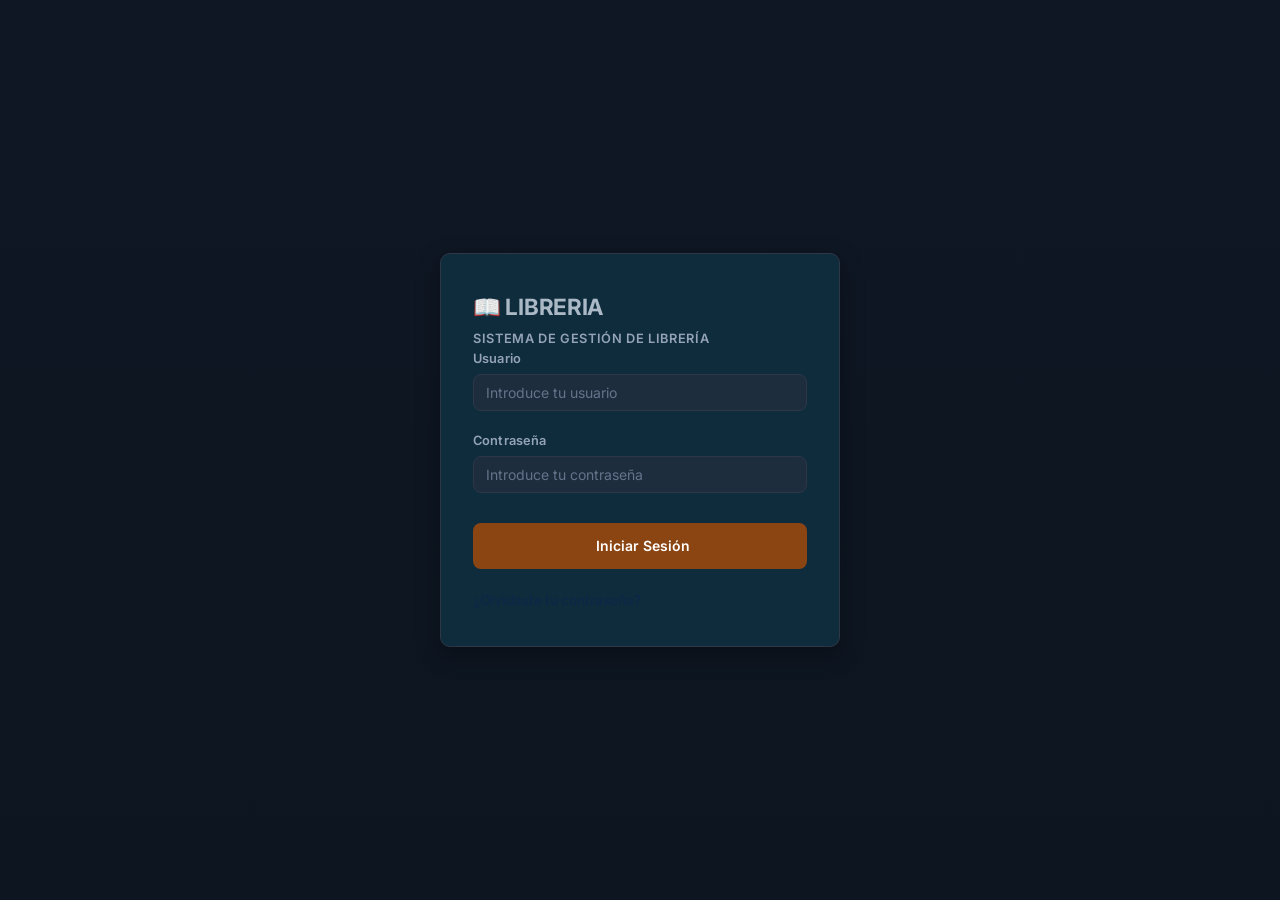
<file: index.html>
<!DOCTYPE html>
<html lang="es">
<head>
  <meta charset="UTF-8">
  <meta name="viewport" content="width=device-width, initial-scale=1.0">
  <meta name="description" content="Inicio de sesión para el Sistema Integral de Gestión BookStore. Administra libros, ventas y reservas.">
  <title>Acceso - BookStore</title>
  <link rel="stylesheet" href="css/style.css">
</head>
<body>

  <div class="login-container">
    <div class="login-card">
      <div class="login-logo">
        <span>📖</span> LIBRERIA 
      </div>
      <p class="login-subtitle">Sistema de Gestión de Librería</p>

      <form id="loginForm" onsubmit="procesarLogin(event)" style="display: flex; flex-direction: column; gap: 20px; text-align: left;">
        <div class="form-group">
          <label for="username">Usuario</label>
          <input type="text" id="username" class="form-input" placeholder="Introduce tu usuario" required autocomplete="username">
        </div>

        <div class="form-group">
          <label for="password">Contraseña</label>
          <input type="password" id="password" class="form-input" placeholder="Introduce tu contraseña" required autocomplete="current-password">
        </div>

        <button type="submit" class="btn btn-primary" id="btnLogin" style="width: 100%; margin-top: 10px; height: 46px;">
          <span></span> Iniciar Sesión
        </button>
      </form>

      <div style="margin-top: 20px;">
        <a href="#" onclick="abrirRecuperar()" style="color: var(--primary-light); text-decoration: none; font-size: 0.85rem; font-weight: 600;">¿Olvidaste tu contraseña?</a>
      </div>

    </div>
  </div>

  <!-- Modal Recuperación de Contraseña -->
  <div id="modalRecuperacion" class="modal">
    <div class="modal-content" style="max-width: 400px;">
      <div class="modal-header">
        <h3 class="modal-title">🔑 Recuperar Contraseña</h3>
        <button class="modal-close" onclick="cerrarRecuperar()">&times;</button>
      </div>
      <div style="display: flex; flex-direction: column; gap: 16px;">
        <p style="font-size: 0.85rem; color: var(--text-muted);">Introduce tu correo electrónico o tu nombre de usuario para enviarte los pasos de restablecimiento de contraseña.</p>
        <div class="form-group">
          <label for="recoveryEmail">Correo Electrónico / Usuario</label>
          <input type="text" id="recoveryEmail" class="form-input" placeholder="ejemplo@correo.com o admin">
        </div>
      </div>
      <div class="modal-footer">
        <button class="btn btn-secondary" onclick="cerrarRecuperar()">Cancelar</button>
        <button class="btn btn-primary" onclick="simularRecuperacion()">Enviar Enlace</button>
      </div>
    </div>
  </div>

  <!-- Toasts dinámicos -->
  <script src="js/common.js" style="display:none;"></script>
  <!-- Sobrescribimos checkSession en login para evitar bucles de redirección -->
  <script>
    // En la página de login no queremos redirección por sesión ausente
    window.checkSession = function() { return null; };
  </script>
  <script src="js/login.js"></script>
</body>
</html>
</file>
<file: css/style.css>
@import url('https://fonts.googleapis.com/css2?family=Inter:wght@300;400;500;600;700&display=swap');

:root {
  /* Paleta Corporativa Profesional */
  --bg-main: #1c1060;
  --bg-card: #0f2c3c;
  --bg-sidebar: #222e48;
  --bg-input: #1e2d3d;
  --bg-hover: #1e2d3d;
  
  --primary: #8b4513;
  --primary-dark: #06226f;
  --primary-light: #0d2747;
  --primary-subtle: rgba(37, 99, 235, 0.1);
  
  --success: #059669;
  --success-subtle: rgba(5, 150, 105, 0.1);
  --warning: #d97706;
  --warning-subtle: rgba(217, 119, 6, 0.1);
  --danger: #dc2626;
  --danger-subtle: rgba(220, 38, 38, 0.1);
  
  --text-main: #7d8fa8;
  --text-secondary: #94a3b8;
  --text-muted: #64748b;
  --text-white: #abb9c6;
  
  --border: #2d3748;
  --border-light: #374151;
  --border-active: #2563eb;
  
  --shadow-sm: 0 1px 3px rgba(0, 0, 0, 0.2);
  --shadow-md: 0 4px 8px rgba(0, 0, 0, 0.25);
  --shadow-lg: 0 8px 24px rgba(0, 0, 0, 0.3);
  
  --radius-sm: 4px;
  --radius-md: 8px;
  --radius-lg: 10px;
  
  --font: 'Inter', -apple-system, BlinkMacSystemFont, "Segoe UI", Roboto, sans-serif;
}

/* Reset y Base */
*, *::before, *::after {
  box-sizing: border-box;
  margin: 0;
  padding: 0;
}

body {
  font-family: var(--font);
  font-size: 14px;
  background-color: var(--bg-main);
  color: var(--text-main);
  line-height: 1.5;
  display: flex;
  min-height: 100vh;
  overflow-x: hidden;
}

/* Layout */
.app-layout {
  display: flex;
  width: 100vw;
  min-height: 100vh;
}

/* Barra Lateral */
.sidebar {
  width: 240px;
  background-color: var(--bg-sidebar);
  border-right: 1px solid var(--border);
  display: flex;
  flex-direction: column;
  position: fixed;
  top: 0;
  bottom: 0;
  left: 0;
  z-index: 50;
  padding: 20px 0;
}

.sidebar-logo {
  display: flex;
  align-items: center;
  gap: 10px;
  font-size: 1.15rem;
  font-weight: 700;
  color: var(--text-white);
  padding: 0 20px 20px;
  text-decoration: none;
  border-bottom: 1px solid var(--border);
  letter-spacing: -0.3px;
}

.sidebar-logo span {
  font-size: 1.25rem;
}

.sidebar-user {
  padding: 16px 20px;
  border-bottom: 1px solid var(--border);
}

.sidebar-user-name {
  font-size: 0.85rem;
  font-weight: 600;
  color: var(--text-main);
  display: block;
}

.sidebar-user-role {
  font-size: 0.72rem;
  font-weight: 600;
  color: var(--primary-light);
  text-transform: uppercase;
  letter-spacing: 0.06em;
  display: block;
  margin-top: 3px;
}

.sidebar-nav {
  display: flex;
  flex-direction: column;
  padding: 12px 10px;
  flex: 1;
  overflow-y: auto;
  gap: 2px;
}

.nav-link {
  display: flex;
  align-items: center;
  gap: 10px;
  padding: 9px 12px;
  color: var(--text-secondary);
  text-decoration: none;
  font-size: 0.875rem;
  font-weight: 500;
  border-radius: var(--radius-sm);
  transition: background-color 0.15s ease, color 0.15s ease;
}

.nav-link:hover {
  background-color: var(--bg-hover);
  color: var(--text-main);
}

.nav-link.active {
  background-color: var(--primary);
  color: #fff;
  font-weight: 600;
}

.nav-link .icon {
  font-size: 1rem;
  width: 18px;
  text-align: center;
}

.sidebar-footer {
  padding: 12px 10px 8px;
  border-top: 1px solid var(--border);
}

/* Contenido Principal */
.main-content {
  flex: 1;
  margin-left: 240px;
  padding: 32px 36px;
  min-height: 100vh;
  display: flex;
  flex-direction: column;
  gap: 20px;
  max-width: 1400px;
  width: calc(100% - 240px);
}

/* Cabeceras de Sección */
.section-header {
  margin-bottom: 4px;
  padding-bottom: 16px;
  border-bottom: 1px solid var(--border);
}

.section-title {
  font-size: 1.4rem;
  font-weight: 700;
  color: var(--text-white);
  letter-spacing: -0.3px;
}

.section-subtitle {
  color: var(--text-secondary);
  font-size: 0.875rem;
  margin-top: 4px;
}

/* Tarjetas */
.card-grid {
  display: grid;
  grid-template-columns: repeat(auto-fit, minmax(200px, 1fr));
  gap: 16px;
}

.card {
  background-color: var(--bg-card);
  border: 1px solid var(--border);
  border-radius: var(--radius-lg);
  padding: 20px;
  box-shadow: var(--shadow-sm);
  transition: box-shadow 0.2s ease;
}

.card:hover {
  box-shadow: var(--shadow-md);
}

.card.card-primary { border-left: 3px solid var(--primary); }
.card.card-secondary { border-left: 3px solid #7c3aed; }
.card.card-success { border-left: 3px solid var(--success); }
.card.card-danger { border-left: 3px solid var(--danger); }

/* Tarjetas de Estadísticas */
.stat-card {
  display: flex;
  align-items: center;
  justify-content: space-between;
  gap: 16px;
}

.stat-info h3 {
  font-size: 1.85rem;
  font-weight: 700;
  line-height: 1.2;
  color: var(--text-white);
}

.stat-info p {
  color: var(--text-secondary);
  font-size: 0.75rem;
  font-weight: 600;
  text-transform: uppercase;
  letter-spacing: 0.06em;
  margin-top: 4px;
}

.stat-icon {
  font-size: 1.6rem;
  opacity: 0.7;
  background: var(--bg-input);
  width: 48px;
  height: 48px;
  display: flex;
  align-items: center;
  justify-content: center;
  border-radius: var(--radius-md);
  border: 1px solid var(--border);
  flex-shrink: 0;
}

/* Formularios */
.form-panel {
  background-color: var(--bg-card);
  border: 1px solid var(--border);
  border-radius: var(--radius-lg);
  padding: 22px;
}

.form-row {
  display: flex;
  flex-wrap: wrap;
  gap: 14px;
  align-items: flex-end;
}

.form-group {
  flex: 1;
  min-width: 190px;
  display: flex;
  flex-direction: column;
  gap: 6px;
}

.form-group label {
  font-size: 0.8rem;
  font-weight: 600;
  color: var(--text-secondary);
  letter-spacing: 0.01em;
}

.form-input,
.form-select,
.form-textarea {
  width: 100%;
  padding: 9px 12px;
  background-color: var(--bg-input);
  border: 1px solid var(--border);
  border-radius: var(--radius-md);
  color: var(--text-main);
  font-family: var(--font);
  font-size: 0.875rem;
  outline: none;
  transition: border-color 0.15s ease, box-shadow 0.15s ease;
}

.form-textarea {
  resize: vertical;
  min-height: 75px;
}

.form-input:focus,
.form-select:focus,
.form-textarea:focus {
  border-color: var(--border-active);
  box-shadow: 0 0 0 2px rgba(37, 99, 235, 0.12);
}

.form-input::placeholder,
.form-textarea::placeholder {
  color: var(--text-muted);
}

/* Botones */
.btn {
  display: inline-flex;
  align-items: center;
  justify-content: center;
  gap: 6px;
  padding: 9px 18px;
  font-family: var(--font);
  font-size: 0.875rem;
  font-weight: 600;
  border-radius: var(--radius-md);
  border: none;
  cursor: pointer;
  transition: background-color 0.15s ease, opacity 0.15s ease;
  outline: none;
  white-space: nowrap;
}

.btn-primary {
  background-color: var(--primary);
  color: #fff;
}

.btn-primary:hover {
  background-color: var(--primary-dark);
}

.btn-secondary {
  background-color: transparent;
  color: var(--text-main);
  border: 1px solid var(--border);
}

.btn-secondary:hover {
  background-color: var(--bg-hover);
}

.btn-danger {
  background-color: var(--danger);
  color: #fff;
}

.btn-danger:hover {
  background-color: #b91c1c;
}

.btn-success {
  background-color: var(--success);
  color: #fff;
}

.btn-success:hover {
  background-color: #047857;
}

.btn-small {
  padding: 5px 10px;
  font-size: 0.8rem;
  border-radius: var(--radius-sm);
}

.btn-icon-only {
  width: 30px;
  height: 30px;
  padding: 0;
  border-radius: var(--radius-sm);
}

/* Tablas */
.table-wrapper {
  background-color: var(--bg-card);
  border: 1px solid var(--border);
  border-radius: var(--radius-lg);
  overflow: hidden;
}

.table-responsive {
  width: 100%;
  overflow-x: auto;
}

.data-table {
  width: 100%;
  border-collapse: collapse;
  text-align: left;
}

.data-table th {
  background-color: rgba(255, 255, 255, 0.02);
  padding: 12px 16px;
  font-size: 0.72rem;
  font-weight: 700;
  color: var(--text-secondary);
  text-transform: uppercase;
  letter-spacing: 0.06em;
  border-bottom: 1px solid var(--border);
}

.data-table td {
  padding: 12px 16px;
  border-bottom: 1px solid var(--border);
  font-size: 0.875rem;
  color: var(--text-main);
}

.data-table tr:last-child td {
  border-bottom: none;
}

.data-table tr:hover td {
  background-color: rgba(255, 255, 255, 0.015);
}

/* Filtros */
.filter-bar {
  display: flex;
  flex-wrap: wrap;
  gap: 12px;
  align-items: center;
  justify-content: space-between;
  background-color: var(--bg-card);
  border: 1px solid var(--border);
  border-radius: var(--radius-lg);
  padding: 14px 18px;
}

.filter-group {
  display: flex;
  flex-wrap: wrap;
  gap: 10px;
  align-items: center;
}

.search-input-wrapper {
  position: relative;
  min-width: 240px;
}

/* Badges */
.badge {
  display: inline-flex;
  align-items: center;
  padding: 2px 8px;
  border-radius: 3px;
  font-size: 0.7rem;
  font-weight: 700;
  text-transform: uppercase;
  letter-spacing: 0.04em;
  border: 1px solid transparent;
}

.badge-low-stock {
  background-color: var(--danger-subtle);
  color: #f87171;
  border-color: rgba(220, 38, 38, 0.25);
}

.badge-warning {
  background-color: var(--warning-subtle);
  color: #fbbf24;
  border-color: rgba(217, 119, 6, 0.25);
}

.badge-success {
  background-color: var(--success-subtle);
  color: #34d399;
  border-color: rgba(5, 150, 105, 0.25);
}

.badge-muted {
  background-color: rgba(100, 116, 139, 0.1);
  color: var(--text-secondary);
  border-color: rgba(100, 116, 139, 0.2);
}

/* Modales */
.modal {
  position: fixed;
  top: 0;
  left: 0;
  right: 0;
  bottom: 0;
  background-color: rgba(0, 0, 0, 0.65);
  display: flex;
  align-items: center;
  justify-content: center;
  z-index: 100;
  opacity: 0;
  pointer-events: none;
  transition: opacity 0.2s ease;
}

.modal.open {
  opacity: 1;
  pointer-events: auto;
}

.modal-content {
  background-color: var(--bg-card);
  border: 1px solid var(--border);
  border-radius: var(--radius-lg);
  width: 95%;
  max-width: 560px;
  padding: 24px;
  box-shadow: var(--shadow-lg);
  transform: translateY(-10px);
  transition: transform 0.2s ease;
  max-height: 90vh;
  overflow-y: auto;
}

.modal.open .modal-content {
  transform: translateY(0);
}

.modal-header {
  display: flex;
  justify-content: space-between;
  align-items: center;
  margin-bottom: 18px;
  padding-bottom: 14px;
  border-bottom: 1px solid var(--border);
}

.modal-title {
  font-size: 1.1rem;
  font-weight: 700;
  color: var(--text-white);
}

.modal-close {
  background: transparent;
  border: none;
  font-size: 1.4rem;
  color: var(--text-muted);
  cursor: pointer;
  line-height: 1;
}

.modal-close:hover {
  color: var(--text-main);
}

.modal-footer {
  display: flex;
  justify-content: flex-end;
  gap: 10px;
  margin-top: 18px;
  padding-top: 14px;
  border-top: 1px solid var(--border);
}

/* Pantalla de Login */
.login-container {
  display: flex;
  align-items: center;
  justify-content: center;
  width: 100vw;
  min-height: 100vh;
  background-color: var(--bg-main);
  background-image: linear-gradient(180deg, #0f1724 0%, #0d1520 100%);
}

.login-card {
  width: 100%;
  max-width: 400px;
  background-color: var(--bg-card);
  border: 1px solid var(--border);
  border-radius: var(--radius-lg);
  padding: 36px 32px;
  box-shadow: var(--shadow-lg);
}

.login-header {
  text-align: center;
  margin-bottom: 28px;
  padding-bottom: 22px;
  border-bottom: 1px solid var(--border);
}

.login-logo {
  font-size: 1.4rem;
  font-weight: 700;
  color: var(--text-white);
  letter-spacing: -0.3px;
  margin-bottom: 6px;
}

.login-subtitle {
  color: var(--text-secondary);
  font-size: 0.8rem;
  margin-bottom: 0;
  text-transform: uppercase;
  letter-spacing: 0.05em;
  font-weight: 600;
}

/* Progreso de la barra en el dashboard */
.progress-section {
  background-color: var(--bg-card);
  border: 1px solid var(--border);
  border-radius: var(--radius-lg);
  padding: 22px;
}

.progress-header {
  display: flex;
  justify-content: space-between;
  align-items: center;
  margin-bottom: 12px;
}

.progress-header h3 {
  font-size: 1rem;
  font-weight: 600;
  color: var(--text-main);
}

.progress-value {
  font-size: 0.9rem;
  font-weight: 700;
  color: var(--primary-light);
}

.progress-track {
  width: 100%;
  height: 8px;
  background-color: var(--bg-input);
  border-radius: 4px;
  overflow: hidden;
  border: 1px solid var(--border);
}

.progress-fill {
  height: 100%;
  width: 0%;
  background-color: var(--primary);
  border-radius: 4px;
  transition: width 0.6s ease;
}

/* Gráficos */
.charts-grid {
  display: grid;
  grid-template-columns: repeat(auto-fit, minmax(360px, 1fr));
  gap: 18px;
}

.chart-container {
  background-color: var(--bg-card);
  border: 1px solid var(--border);
  border-radius: var(--radius-lg);
  padding: 22px;
}

.chart-container h3 {
  font-size: 0.9rem;
  font-weight: 600;
  color: var(--text-main);
  margin-bottom: 18px;
  text-transform: uppercase;
  letter-spacing: 0.05em;
  color: var(--text-secondary);
}

/* Notificaciones */
.toast-container {
  position: fixed;
  bottom: 20px;
  right: 20px;
  display: flex;
  flex-direction: column;
  gap: 8px;
  z-index: 200;
}

.toast {
  background-color: var(--bg-card);
  border: 1px solid var(--border);
  border-left: 3px solid var(--primary);
  color: var(--text-main);
  padding: 11px 16px;
  border-radius: var(--radius-md);
  box-shadow: var(--shadow-lg);
  display: flex;
  align-items: center;
  gap: 10px;
  min-width: 260px;
  font-size: 0.875rem;
  transform: translateX(20px);
  opacity: 0;
  animation: toastSlide 0.25s forwards ease-out;
}

.toast.toast-success { border-left-color: var(--success); }
.toast.toast-warning { border-left-color: var(--warning); }
.toast.toast-danger { border-left-color: var(--danger); }

@keyframes toastSlide {
  to {
    transform: translateX(0);
    opacity: 1;
  }
}

/* Vacío */
.empty-state {
  text-align: center;
  padding: 32px 20px;
  color: var(--text-muted);
}

.empty-state-icon {
  font-size: 2rem;
  margin-bottom: 10px;
  display: block;
  opacity: 0.5;
}

.empty-state-text {
  font-size: 0.875rem;
  font-weight: 500;
}

/* Log de inventario */
.log-list {
  display: flex;
  flex-direction: column;
  gap: 8px;
  margin-top: 12px;
}

.log-item {
  background: rgba(255, 255, 255, 0.01);
  border: 1px solid var(--border);
  border-radius: var(--radius-md);
  padding: 10px 14px;
  font-size: 0.825rem;
  display: flex;
  justify-content: space-between;
  align-items: center;
}

.log-badge {
  padding: 2px 7px;
  border-radius: 3px;
  font-weight: 700;
  font-size: 0.65rem;
  text-transform: uppercase;
  letter-spacing: 0.04em;
}

.log-badge-in {
  background-color: var(--success-subtle);
  color: #34d399;
  border: 1px solid rgba(5, 150, 105, 0.2);
}

.log-badge-out {
  background-color: var(--danger-subtle);
  color: #f87171;
  border: 1px solid rgba(220, 38, 38, 0.2);
}

/* Credenciales en login */
.login-hint {
  margin-top: 20px;
  padding: 12px 14px;
  background: rgba(255, 255, 255, 0.02);
  border: 1px solid var(--border);
  border-radius: var(--radius-md);
  font-size: 0.75rem;
  color: var(--text-muted);
  line-height: 1.7;
}

.login-hint code {
  font-family: 'Courier New', monospace;
  background: rgba(37, 99, 235, 0.12);
  color: var(--primary-light);
  padding: 1px 5px;
  border-radius: 3px;
  font-size: 0.8rem;
}

/* Responsive */
@media (max-width: 992px) {
  .charts-grid {
    grid-template-columns: 1fr;
  }
  
  #dashboardPanels {
    grid-template-columns: 1fr !important;
  }
}

@media (max-width: 768px) {
  body {
    flex-direction: column;
  }

  .sidebar {
    position: fixed;
    top: auto;
    bottom: 0;
    left: 0;
    right: 0;
    width: 100vw;
    height: 58px;
    border-right: none;
    border-top: 1px solid var(--border);
    flex-direction: row;
    padding: 0 6px;
    align-items: center;
    justify-content: space-around;
  }

  .sidebar-logo,
  .sidebar-user,
  .sidebar-footer {
    display: none;
  }

  .sidebar-nav {
    flex-direction: row;
    width: 100%;
    justify-content: space-around;
    padding: 0;
    gap: 0;
    overflow-x: auto;
  }

  .nav-link {
    flex-direction: column;
    gap: 2px;
    padding: 4px 8px;
    font-size: 0.65rem;
    border-radius: var(--radius-sm);
    flex: 1;
    align-items: center;
    text-align: center;
    white-space: nowrap;
    min-width: 50px;
  }

  .nav-link:hover {
    transform: none;
  }

  .nav-link .icon {
    font-size: 1rem;
    width: auto;
  }

  .main-content {
    margin-left: 0;
    width: 100%;
    padding: 18px 16px 75px;
    gap: 16px;
  }

  .section-title {
    font-size: 1.2rem;
  }

  .form-row {
    flex-direction: column;
  }

  .form-group {
    width: 100%;
  }
}
</file>
